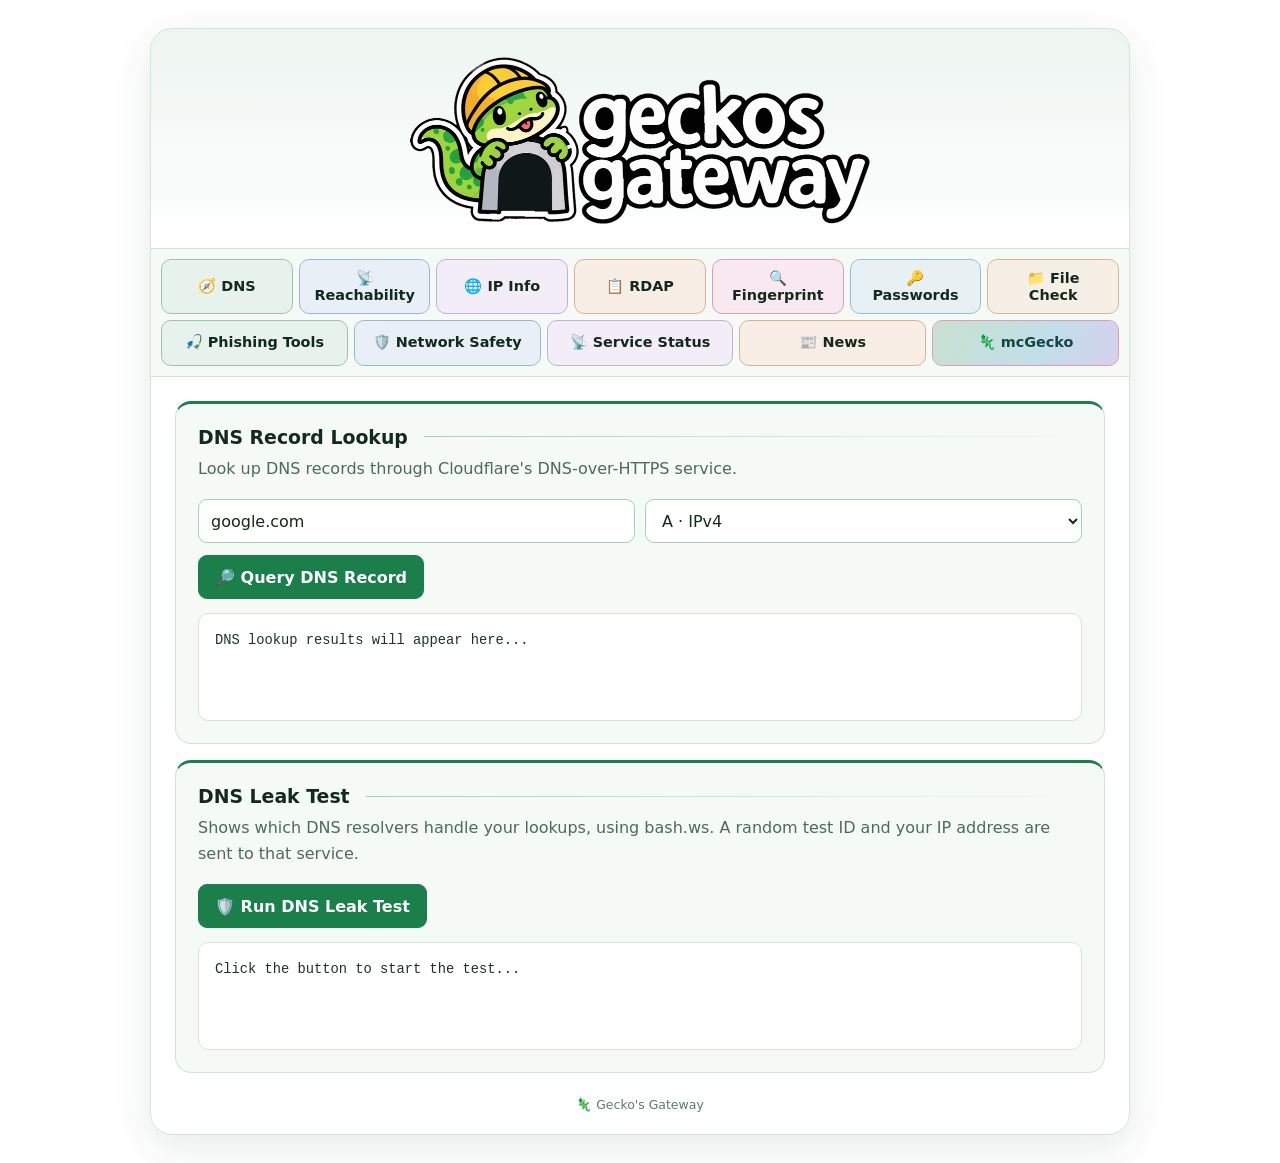
<file: index.html>
<!DOCTYPE html>
<html lang="en">
<head>
<meta charset="UTF-8">
<meta name="viewport" content="width=device-width, initial-scale=1.0">
<meta http-equiv="Content-Security-Policy" content="default-src 'none'; script-src 'self' https://cdnjs.cloudflare.com https://cdn.jsdelivr.net; style-src 'self'; img-src data:; connect-src 'self' https:; frame-src 'self' https://www.openstreetmap.org; object-src 'none'; base-uri 'none'; form-action 'none'; upgrade-insecure-requests">
<meta name="referrer" content="no-referrer">
<meta http-equiv="Permissions-Policy" content="camera=(), microphone=(), geolocation=(), payment=(), usb=(), accelerometer=(), gyroscope=(), magnetometer=()">
<meta name="description" content="Gecko's Gateway: DNS, network reachability, IP, RDAP, fingerprint and password tools.">
<title>Gecko's Gateway</title>
<link rel="icon" href="data:image/svg+xml,<svg xmlns=%22http://www.w3.org/2000/svg%22 viewBox=%220 0 64 64%22><text y=%2252%22 font-size=%2252%22>🦎</text></svg>" type="image/svg+xml">
<link rel="stylesheet" href="styles.css">
</head>
<body>
<main class="container">
<header>
<h1 class="brand"><img class="logo" src="[data-uri]" alt="Gecko's Gateway"></h1>
</header>

<nav class="tab-header" aria-label="Gateway tools">
<button class="tab-btn" data-tab="dns-panel">🧭 DNS</button>
<button class="tab-btn" data-tab="reach-panel"><span class="tab-icon">📡</span> Reachability</button>
<button class="tab-btn" data-tab="ip-panel">🌐 IP Info</button>
<button class="tab-btn" data-tab="whois-panel">📋 RDAP</button>
<button class="tab-btn" data-tab="fp-panel">🔍 Fingerprint</button>
<button class="tab-btn" data-tab="pwd-panel">🔑 Passwords</button>
<button class="tab-btn" data-tab="file-panel">📁 File Check</button>
<button class="tab-btn" data-tab="phish-panel">🎣 Phishing Tools</button>
<button class="tab-btn" data-tab="network-panel">🛡️ Network Safety</button>
<button class="tab-btn" data-tab="status-panel">📡 Service Status</button>
<button class="tab-btn" data-tab="news-panel">📰 News</button>
<button class="tab-btn mcgecko-tab" data-tab="mcgecko-panel">🦎 mcGecko</button>
</nav>

<div class="tab-content">
<section id="dns-panel" class="tab-panel active">
<div class="section">
<h2>DNS Record Lookup</h2>
<p class="help-text">Look up DNS records through Cloudflare's DNS-over-HTTPS service.</p>
<div class="input-group">
<input type="text" id="domain-input" placeholder="e.g. google.com" value="google.com" autocomplete="off" aria-label="Domain name">
<select id="record-type" aria-label="DNS record type">
<option value="A">A · IPv4</option><option value="AAAA">AAAA · IPv6</option><option value="MX">MX · Mail</option>
<option value="TXT">TXT · Text / SPF</option><option value="NS">NS · Nameservers</option><option value="CNAME">CNAME · Alias</option><option value="CAA">CAA · Certificate Authorities</option><option value="SOA">SOA · Authority</option><option value="SRV">SRV · Services</option><option value="HTTPS">HTTPS · Service Binding</option><option value="DNSKEY">DNSKEY · DNSSEC</option><option value="DS">DS · DNSSEC Delegation</option>
</select>
</div>
<button class="action-btn" id="dns-btn">🔎 Query DNS Record</button>
<div id="dns-output" class="output-box" aria-live="polite">DNS lookup results will appear here...</div>
</div>

<div class="section">
<h2>DNS Leak Test</h2>
<p class="help-text">Shows which DNS resolvers handle your lookups, using bash.ws. A random test ID and your IP address are sent to that service.</p>
<button class="action-btn" id="leak-btn">🛡️ Run DNS Leak Test</button>
<div id="leak-output" class="output-box" aria-live="polite">Click the button to start the test...</div>
</div>
</section>

<section id="dns-domain-panel" class="tab-panel">
<div class="section">
<h2>🧩 DNS &amp; Domain Toolbox</h2>
<p class="help-text">Run a compact DNS/DNSSEC and email-domain posture check using Cloudflare DNS-over-HTTPS. Results are read in your browser.</p>
<div class="input-group"><input type="text" id="domain-suite-input" value="example.com" placeholder="example.com" autocomplete="off" aria-label="Domain for DNS and email checks"><input type="text" id="dkim-selector" placeholder="DKIM selector (optional)" autocomplete="off" aria-label="Optional DKIM selector"></div>
<button class="action-btn" id="domain-suite-btn">🧩 Check Domain Security</button>
<div id="domain-suite-output" class="output-box" aria-live="polite">Enter a domain and run the combined DNS, DNSSEC, SPF, DMARC, MX and optional DKIM check...</div>
</div>
<div class="section">
<h2>Email security notes</h2>
<p class="help-text"><strong>SPF</strong> and <strong>DMARC</strong> can be checked directly from DNS. <strong>DKIM</strong> needs the provider's selector, so this tool only checks it when you supply one. For a broader standards report, use Internet.nl's website/email tests.</p>
</div>
</section>

<section id="reach-panel" class="tab-panel">
<div class="section">
<h2>Network Reachability</h2>
<p class="help-text">Tests the URL from this browser, using the DNS, network path, TLS and filtering rules available to the current device. It does not use a server-side proxy.</p>
<div class="input-group">
<input type="url" id="reach-input" placeholder="e.g. https://example.com" value="https://example.com" autocomplete="off" spellcheck="false" aria-label="Website or URL to test">
</div>
<button class="action-btn" id="reach-btn">📡 Test Reachability</button>
<div id="reach-output" class="output-box" aria-live="polite">Enter a website or URL and run a test...</div>
</div>
</section>

<section id="audit-panel" class="tab-panel">
<div class="section">
<h2>🛡️ Website Security Audit</h2>
<p class="help-text">Launch several reputable passive scanners against a public website. Gecko's Gateway does not proxy or modify the target.</p>
<div class="input-group"><input type="url" id="audit-input" value="https://cobaltmoth0.github.io/GeckosGateway/" placeholder="https://example.com" autocomplete="off" spellcheck="false" aria-label="Website to audit"></div>
<button class="action-btn" id="audit-btn">🛡️ Build Security Audit Links</button>
<div id="audit-output" class="output-box" aria-live="polite">Enter a public website and build a set of security checks...</div>
</div>
<div class="section">
<h2>What these checks cover</h2>
<p class="help-text">TLS/certificate configuration, HTTP security headers, modern Internet standards, and remote malware/blacklist checks. A good score is useful evidence, not proof that an application is vulnerability-free.</p>
</div>
</section>

<section id="ip-panel" class="tab-panel">
<div class="section">
<h2>Public IP &amp; Geolocation</h2>
<p class="help-text">Look up any IP address, or check the public IP address seen from your current connection. Geolocation is approximate.</p>

<div class="ip-check-grid">
<div class="ip-check-card">
<h3>🔎 Look Up an IP Address</h3>
<p class="help-text">Use this for an IP you want to investigate. Reputation tools are available for manual lookups.</p>
<div class="input-group"><input type="text" id="ip-lookup-input" placeholder="e.g. 1.1.1.1 or 2606:4700:4700::1111" autocomplete="off" spellcheck="false" aria-label="IP address to look up"></div>
<button class="action-btn" id="ip-lookup-btn">🔎 Look Up IP</button>
</div>

<div class="ip-check-card">
<h3>🌐 Check My IP Address</h3>
<p class="help-text">Find the public IP address your current browser connection presents to the service.</p>
<button class="action-btn" id="my-ip-btn">🌐 Check My IP</button>
</div>
</div>

<div id="ip-output" class="output-box" aria-live="polite">Choose an IP lookup above...</div>
<div id="ip-map-container" class="map-container"><iframe id="ip-map" title="Approximate IP geolocation map" loading="lazy" referrerpolicy="no-referrer" sandbox="allow-scripts allow-same-origin"></iframe></div>
<div id="ip-intel-links" class="tool-grid" hidden>
<a class="secondary-btn tool-link" id="ip-arin-link" href="https://search.arin.net/rdap/" target="_blank" rel="noopener noreferrer">📋 ARIN RDAP ↗</a>
<a class="secondary-btn tool-link" id="ip-abuse-link" href="https://www.abuseipdb.com/" target="_blank" rel="noopener noreferrer">🛡️ AbuseIPDB ↗</a>
</div>
<p class="help-text small-note">Reputation links are shown only for manual IP lookups, not when using <strong>Check My IP</strong>.</p>
</div>
</section>

<section id="whois-panel" class="tab-panel">
<div class="section">
<h2>Domain Registration Data · RDAP</h2>
<p class="help-text">Registration dates, registrar, nameservers and status for a domain.</p>
<div class="input-group"><input type="text" id="whois-input" placeholder="e.g. wikipedia.org" value="github.com" autocomplete="off" aria-label="Domain name"></div>
<button class="action-btn" id="whois-btn">📋 Lookup Domain RDAP</button>
<div id="whois-output" class="output-box" aria-live="polite">Enter a domain above to query registration records...</div>
</div>
</section>

<section id="fp-panel" class="tab-panel">
<div class="section">
<h2>Device &amp; Browser Signals</h2>
<p class="help-text">Browser and device signals visible to JavaScript. Nothing is sent anywhere.</p>
<button class="action-btn" id="fp-btn">🔍 Generate Fingerprint</button>
<div id="fp-output" class="output-box">Click the button above to calculate browser identity signals...</div>
</div>
</section>

<section id="privacy-panel" class="tab-panel">
<div class="section">
<h2>🔒 Browser Privacy Check</h2>
<p class="help-text">Inspect privacy-relevant browser signals locally. Nothing from this panel is uploaded to Gecko's Gateway.</p>
<button class="action-btn" id="privacy-btn">🔒 Check Browser Privacy Signals</button>
<div id="privacy-output" class="output-box" aria-live="polite">Click the button to inspect browser privacy signals...</div>
</div>
<div class="section">
<h2>WebRTC exposure</h2>
<p class="help-text">This local check detects WebRTC support and candidate types without configuring an external STUN server. For a deeper public-IP leak test, use the external BrowserLeaks check.</p>
<button class="secondary-btn" id="webrtc-btn">📡 Check WebRTC Support</button>
<div id="webrtc-output" class="output-box" aria-live="polite">WebRTC results will appear here...</div>
<div class="tool-grid privacy-links">
<a class="action-btn tool-link" href="https://coveryourtracks.eff.org/" target="_blank" rel="noopener noreferrer">🕵️ EFF Cover Your Tracks ↗</a>
<a class="action-btn tool-link" href="https://browserleaks.com/webrtc" target="_blank" rel="noopener noreferrer">📡 BrowserLeaks WebRTC ↗</a>
</div>
</div>
</section>

<section id="file-panel" class="tab-panel">
<div class="section">
<h2>File Check</h2>
<p class="help-text">Calculates SHA-256/SHA-512 hashes and basic file metadata locally, plus a simple byte-entropy estimate. The file is never uploaded.</p>
<input type="file" id="file-input" aria-label="File to check">
<div id="file-output" class="output-box" aria-live="polite">Choose a file to calculate its SHA-256...</div>
</div>
</section>

<section id="phish-panel" class="tab-panel">
<div class="section">
<h2>Phishing &amp; Suspicious Link Toolkit</h2>
<p class="help-text">A no-API approach: the URL is analyzed locally first, then you can open established third-party scanners. Nothing is automatically submitted from Gecko's Gateway.</p>
<div class="input-group">
<input type="url" id="phish-input" placeholder="e.g. https://example.com/login" autocomplete="off" spellcheck="false" aria-label="URL to triage">
</div>
<div class="input-group phish-actions">
<button class="action-btn" id="phish-analyze-btn">🔎 Analyze Locally</button>
<button class="action-btn" id="phish-copy-btn" type="button">📋 Copy URL</button>
</div>
<div id="phish-output" class="output-box" aria-live="polite">Enter a URL to inspect its structure locally...</div>
</div>

<div class="section">
<h2>External Phishing Scanners</h2>
<p class="help-text">These open the service directly in a new tab. Paste the URL or domain there when prompted. Results come from the external provider, not Gecko's Gateway.</p>
<div class="input-group phish-tools">
<a class="action-btn tool-link" href="https://checkphish.bolster.ai/live-url-scan/" target="_blank" rel="noopener noreferrer">🛡️ CheckPhish URL Scanner ↗</a>
<a class="action-btn tool-link" href="https://dnstwist.it/" target="_blank" rel="noopener noreferrer">🔀 dnstwist ↗</a>
<a class="action-btn tool-link" href="https://www.phishtank.com/" target="_blank" rel="noopener noreferrer">🐟 PhishTank ↗</a>
<a class="action-btn tool-link" href="https://isitphishing.org/" target="_blank" rel="noopener noreferrer">🎣 IsItPhishing ↗</a>
</div>
<div class="input-group phish-tools">
<a class="action-btn tool-link" href="https://phish.ly/" target="_blank" rel="noopener noreferrer">📨 phish.ly ↗</a>
<a class="secondary-btn tool-link" href="https://analyzer.sublimesecurity.com/" target="_blank" rel="noopener noreferrer">📄 Sublime EML Analyzer ↗</a>
<a class="secondary-btn tool-link" href="https://eml-analyzer.herokuapp.com/" target="_blank" rel="noopener noreferrer">📄 EML Analyzer ↗</a>
<a class="secondary-btn tool-link" href="https://emailrep.io/" target="_blank" rel="noopener noreferrer">✉️ EmailRep ↗</a>
</div>
<p class="help-text small-note"><strong>Privacy:</strong> Don't submit passwords, private correspondence, confidential school/work data, or other sensitive information to third-party scanners. External services have their own retention and privacy policies.</p>
</div>
</section>

<section id="url-panel" class="tab-panel">
<div class="section">
<h2>🔗 URL Inspector</h2>
<p class="help-text">Parse a URL locally and flag structural indicators such as credentials, punycode, IP hosts, unusual ports, redirect parameters and long query strings.</p>
<div class="input-group"><input type="url" id="url-inspect-input" placeholder="https://example.com/path?next=..." autocomplete="off" spellcheck="false" aria-label="URL to inspect"></div>
<button class="action-btn" id="url-inspect-btn">🔗 Inspect URL</button>
<div id="url-inspect-output" class="output-box" aria-live="polite">Enter a URL to inspect it locally...</div>
</div>
<div class="section">
<h2>External reputation checks</h2>
<p class="help-text"><strong>Privacy warning:</strong> public reputation services may log or publish submitted indicators. Do not submit private tokens, password-reset links, personal data, or confidential URLs.</p>
<div class="tool-grid">
<a class="action-btn tool-link" id="url-vt-link" href="https://www.virustotal.com/" target="_blank" rel="noopener noreferrer">🛡️ VirusTotal URL ↗</a>
<a class="action-btn tool-link" id="urlscan-link" href="https://urlscan.io/" target="_blank" rel="noopener noreferrer">🔬 urlscan.io ↗</a>
</div>
</div>
</section>

<section id="network-panel" class="tab-panel">
<div class="section">
<h2>Network Safety &amp; Port Testing</h2>
<p class="help-text">Check how your own internet connection or authorized systems appear from the public internet. These tests are performed by the external services below; Gecko's Gateway does not run a port scan itself.</p>
<div class="tool-grid">
<a class="action-btn tool-link" href="https://www.grc.com/shieldsup" target="_blank" rel="noopener noreferrer">🛡️ GRC ShieldsUP! ↗</a>
<a class="action-btn tool-link" href="https://www.yougetsignal.com/tools/open-ports/" target="_blank" rel="noopener noreferrer">🔌 YouGetSignal Port Checker ↗</a>
<a class="action-btn tool-link" href="https://portchecker.co/" target="_blank" rel="noopener noreferrer">🔎 Port Checker ↗</a>
</div>
</div>
<div class="section">
<h2>What the results mean</h2>
<p class="help-text"><strong>Open</strong> means a service accepted an inbound connection. <strong>Closed</strong> means the host responded but no service accepted the connection. <strong>Stealth/filtered</strong> generally means probes were dropped or no response was received.</p>
<p class="help-text small-note"><strong>Use only on systems you own or have permission to test.</strong> For your home connection, these tools are useful for checking router/firewall exposure and unexpected internet-facing services.</p>
</div>
</section>

<section id="status-panel" class="tab-panel">
<div class="section">
<h2>Service Status &amp; Outage Check</h2>
<p class="help-text">Use Downdetector's live user-report data to see whether a website, app, ISP, or online service may be experiencing a broader outage.</p>
<div class="status-card">
<div class="status-card-icon">📡</div>
<div>
<strong>Downdetector</strong>
<p class="help-text">Search for the service you're having trouble with, then compare the current report volume with its normal baseline.</p>
</div>
</div>
<a class="action-btn external-wide-link" href="https://downdetector.com/" target="_blank" rel="noopener noreferrer">📡 Open Downdetector ↗</a>
<p class="help-text small-note">Tip: If a service looks normal there but you still cannot connect, the problem may be local to your device, DNS, ISP, firewall, or network path. Gecko's Gateway's Reachability tab can help with the next step.</p>
</div>
</section>

<section id="news-panel" class="tab-panel">
<div class="section">
<h2>News</h2>
<p class="help-text">Headlines from public APIs. Links open in a new tab.</p>
<div class="input-group">
<select id="news-source" aria-label="News source">
<option value="hn-top">Hacker News · Top stories</option>
<option value="hn-sec">Hacker News · Security stories (past week)</option>
<option value="ghsa">GitHub · Newest security advisories</option>
<option value="malwaretips">MalwareTips · Security News</option>
<option value="bleeping">BleepingComputer · Security News</option>
<option value="securityweek">SecurityWeek · Cybersecurity</option>
<option value="therecord">The Record · Cybersecurity</option>
<option value="cisa">CISA · Cybersecurity Advisories</option>
<option value="krebs">Krebs on Security · Security News</option>
<option value="darkreading">Dark Reading · Cybersecurity</option>
<option value="theregister">The Register · Security</option>
<option value="infosecurity">Infosecurity Magazine · News</option>
<option value="malwarebytes">Malwarebytes Labs · Threat Research</option>
<option value="sophos">Sophos · Security Operations</option>
<option value="securelist">Securelist · Threat Research</option>
</select>
<button class="action-btn" id="news-btn">🔄 Refresh</button>
</div>
<div id="news-list" class="output-box" aria-live="polite">Open this tab or press Refresh to load headlines...</div>
</div>
</section>

<section id="mcgecko-panel" class="tab-panel">
<div class="section mcgecko-section">
<iframe id="mcgecko-frame" title="Gecko.EXE game" src="mcgecko-game.html" loading="eager" allow="webgl; fullscreen"></iframe>
</div>
</section>

<section id="pwd-panel" class="tab-panel">
<div class="section">
<h2>Secure Password &amp; Passphrase Generator</h2>
<p class="help-text">Generated locally with the Web Crypto API. Nothing leaves your browser.</p>
<div class="password-display-wrapper">
<div id="pwd-result" class="password-display" aria-live="polite">Click Generate below...</div>
<button class="secondary-btn copy-btn" id="copy-btn">Copy 📋</button>
</div>
<div class="strength-meter">
<div class="strength-label"><span>Estimated strength: <strong id="strength-text">-</strong></span><span id="entropy-bits">0 bits</span></div>
<div class="strength-bar-bg"><div id="strength-bar" class="strength-bar-fill"></div></div>
</div>

<div class="controls-grid">
<div class="control-item"><label for="pwd-mode">Generation Mode</label>
<select id="pwd-mode"><option value="characters">Random Characters</option><option value="passphrase">Memorable Passphrase · Words</option></select></div>
<div class="control-item mode-char-option"><label for="pwd-length">Length: <span id="pwd-len-val" class="range-val">20</span></label>
<input type="range" id="pwd-length" min="6" max="128" value="20"></div>
<div class="control-item mode-word-option" hidden><label for="pwd-word-count">Word Count: <span id="pwd-words-val" class="range-val">6</span></label>
<input type="range" id="pwd-word-count" min="3" max="12" value="6"></div>
<div class="control-item mode-char-option"><label for="pwd-case-style">Formatting Style</label>
<select id="pwd-case-style"><option value="default">Standard / Default</option><option value="lowercase">all lowercase</option><option value="uppercase">ALL UPPERCASE</option><option value="alternating">aLtErNaTiNg CaSe</option><option value="leetspeak">L33tSp34k</option></select></div>
<div class="control-item mode-word-option" hidden><label for="pwd-word-case">Word Capitalization Style</label>
<select id="pwd-word-case"><option value="title">Title Case</option><option value="upper">UPPERCASE</option><option value="lower">lowercase</option><option value="alternating-words">Alternating Words</option><option value="random-words">Random Upper/Lower</option><option value="random-letters">Random Letter Case</option></select></div>
</div>

<div class="controls-grid mode-word-option" hidden>
<div class="control-item"><label for="pwd-word-numbers">Number Insertion Mode</label>
<select id="pwd-word-numbers"><option value="none">No Extra Numbers</option><option value="after-each-1" selected>1 Digit After Each Word</option><option value="after-each-2">2 Digits After Each Word</option><option value="end-1">1 Digit at End</option><option value="end-2">2 Digits at End</option><option value="end-4">4 Digits / PIN at End</option></select></div>
<div class="control-item"><label for="pwd-word-symbols">Symbol Insertion Mode</label>
<select id="pwd-word-symbols"><option value="none">None</option><option value="symbol-after-each">Random Symbol After Each Word</option><option value="symbol-end">Random Symbol at End</option></select></div>
</div>

<div class="controls-grid">
<div class="control-item mode-word-option" hidden><label for="pwd-separator">Word Separator</label>
<select id="pwd-separator"><option value="-">Hyphen</option><option value="_">Underscore</option><option value=".">Period</option><option value=" ">Space</option><option value="@">At Sign</option><option value="#">Hash</option><option value="custom">Custom</option></select></div>
<div class="control-item" id="custom-sep-container" hidden><label for="pwd-custom-sep">Custom Separator Text</label><input type="text" id="pwd-custom-sep" value="+"></div>
<div class="control-item"><label for="pwd-prefix">Optional Prefix</label><input type="text" id="pwd-prefix" placeholder="e.g. App1!"></div>
<div class="control-item"><label for="pwd-suffix">Optional Suffix</label><input type="text" id="pwd-suffix" placeholder="e.g. #2026"></div>
</div>

<div class="controls-grid mode-char-option">
<div class="control-item wide"><label>Included Character Sets</label>
<div class="checkbox-group">
<label class="checkbox-label"><input type="checkbox" id="inc-uppercase" checked> Uppercase</label>
<label class="checkbox-label"><input type="checkbox" id="inc-lowercase" checked> Lowercase</label>
<label class="checkbox-label"><input type="checkbox" id="inc-numbers" checked> Numbers</label>
<label class="checkbox-label"><input type="checkbox" id="inc-symbols" checked> Symbols</label>
</div></div>
</div>

<div class="controls-grid mode-char-option">
<div class="control-item"><label for="pwd-custom-include">Extra Allowed Characters</label><input type="text" id="pwd-custom-include" placeholder="e.g. ~`^"></div>
<div class="control-item"><label for="pwd-custom-exclude">Exclude Characters</label><input type="text" id="pwd-custom-exclude" placeholder="e.g. ' &quot; \ ; /"></div>
</div>

<div class="controls-grid">
<div class="control-item wide"><label>Security &amp; Structure Rules</label>
<div class="checkbox-group">
<label class="checkbox-label"><input type="checkbox" id="exc-similar"> Exclude Similar Characters (1, l, I, 0, O)</label>
<label class="checkbox-label mode-char-option"><input type="checkbox" id="enforce-all-sets" checked> Guarantee 1+ character from each selected set</label>
<label class="checkbox-label mode-char-option"><input type="checkbox" id="no-repeat-adjacent"> Prevent adjacent repeated characters</label>
</div></div>
</div>

<button class="action-btn" id="gen-btn">⚡ Generate New Password</button>
</div>
</section>
</div>

<footer>🦎 Gecko's Gateway</footer>
</main>

<script src="app.js" defer></script>
</body>
</html>
</file>
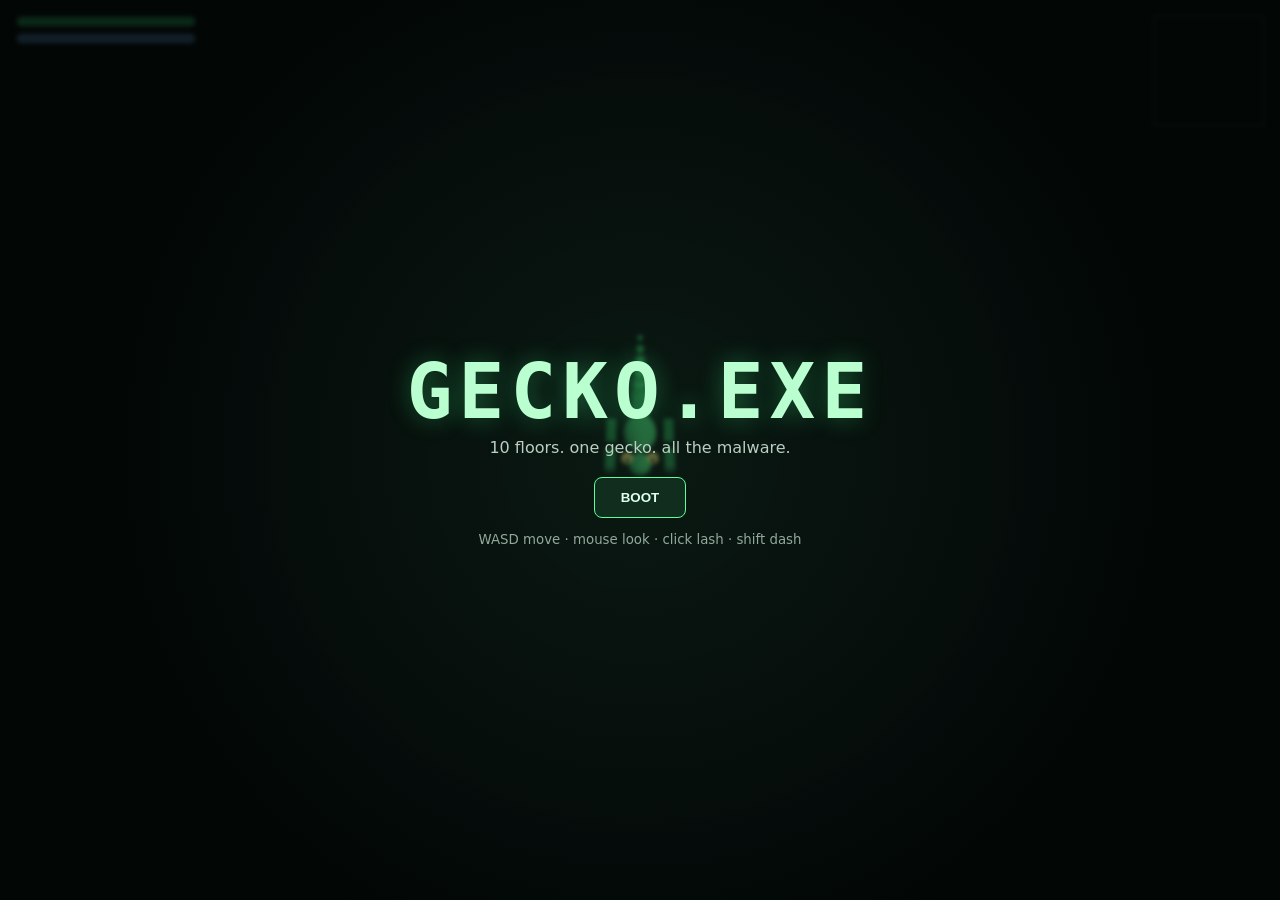
<file: mcgecko-game.html>
<!DOCTYPE html>
<html lang="en">
<head>
<meta charset="UTF-8">
<meta name="viewport" content="width=device-width,initial-scale=1.0">
<meta http-equiv="Content-Security-Policy" content="default-src 'self'; script-src 'self'; style-src 'self' 'unsafe-inline'; img-src 'self' data:; connect-src 'self'; object-src 'none'; base-uri 'none'; form-action 'none';">
<title>GECKO.EXE</title>
<style>
html,body{margin:0;width:100%;height:100%;overflow:hidden;background:#05090a;color:#dfffe9;font-family:system-ui,sans-serif}
#mcgecko-game-root{position:relative;width:100%;height:100%;overflow:hidden;background:#05090a}
#mcgecko-game-root>canvas:first-child{position:absolute;inset:0;width:100%!important;height:100%!important}
#hud{position:absolute;left:16px;top:16px;z-index:5;pointer-events:none}
#bars{display:flex;flex-direction:column;gap:6px;width:180px}
.bar{height:9px;background:#18251f;border:1px solid #3a5648;border-radius:99px;overflow:hidden}
#hp,#sh{height:100%;width:100%;background:#3dff8a}
#sh{background:#75b7ff}
#info{margin-top:8px;font:700 12px/1.3 ui-monospace,monospace;text-shadow:0 1px 3px #000}
#chips{margin-top:4px;font:11px/1.3 ui-monospace,monospace}
#mm{position:absolute;right:16px;top:16px;width:108px;height:108px;z-index:5;border:1px solid #527060;background:#08100caa}
#toast{position:absolute;left:50%;top:18%;transform:translateX(-50%);z-index:6;font-weight:800;letter-spacing:.08em;text-shadow:0 2px 8px #000;pointer-events:none}
#ov{position:absolute;inset:0;z-index:10;display:flex;flex-direction:column;align-items:center;justify-content:center;text-align:center;background:radial-gradient(circle,#10251a99,#020605dd 70%);backdrop-filter:blur(2px)}
#ov h1{margin:0 0 8px;font:900 clamp(38px,7vw,76px)/1 monospace;letter-spacing:.08em;color:#baffcf;text-shadow:0 0 24px #3dff8a55}
#ov p{margin:0 0 20px;color:#b8cfc1}
#ov button{padding:12px 26px;border:1px solid #5cff9b;border-radius:8px;background:#102d1d;color:#dffff0;font-weight:800;cursor:pointer}
#ov small{margin-top:14px;color:#91aa9b}
</style>
</head>
<body>
<div id="mcgecko-game-root">
<div id="hud"><div id="bars"><div class="bar"><div id="hp"></div></div><div class="bar"><div id="sh"></div></div></div><div id="info"></div><div id="chips"></div></div>
<canvas id="mm" width="108" height="108"></canvas><div id="toast"></div>
<div id="ov"><h1 id="t">GECKO.EXE</h1><p id="sub">10 floors. one gecko. all the malware.</p><button id="go">BOOT</button><small>WASD move · mouse look · click lash · shift dash</small></div>
</div>
<script src="vendor/three.min.js"></script>
<script src="mcgecko.js"></script>
</body>
</html>
</file>
<file: styles.css>
:root{--bg:#fff;--surface:#f5faf7;--surface-3:#e3f1e8;--border:#d3e5da;--border-strong:#a8cfb7;--text:#14291d;--muted:#4d6a5a;--green:#1b7f4b;--green-bright:#146c3d;--blue:#1a62b0;--amber:#8a6000;--red:#c0392b;--radius:16px}
*{box-sizing:border-box}
[hidden]{display:none!important}
html{scroll-behavior:smooth}
body{min-height:100vh;margin:0;padding:28px 16px;color:var(--text);background:var(--bg);font-family:Inter,ui-sans-serif,system-ui,-apple-system,"Segoe UI",sans-serif}
button,input,select{font:inherit}
.container{width:min(100%,980px);margin:0 auto;overflow:hidden;background:#fff;border:1px solid var(--border);border-radius:22px;box-shadow:0 12px 40px rgba(20,60,35,.1)}
header{padding:28px 28px 24px;text-align:center;border-bottom:1px solid var(--border);background:linear-gradient(180deg,rgba(27,127,75,.08),rgba(27,127,75,0))}
.brand{margin:0}
.logo{display:block;width:min(100%,460px);height:auto;margin:0 auto}
.tab-header{display:flex;flex-wrap:wrap;gap:6px;padding:10px;border-bottom:1px solid var(--border);background:var(--surface)}
.tab-btn{flex:1 1 130px;min-height:46px;padding:10px 14px;border:1px solid color-mix(in srgb,var(--tab) 45%,#fff);border-radius:10px;color:var(--text);background:color-mix(in srgb,var(--tab) 10%,#fff);cursor:pointer;font-weight:700;font-size:.9rem;transition:.18s ease}
.tab-btn:hover{background:color-mix(in srgb,var(--tab) 22%,#fff)}
.tab-btn.active{color:#fff;background:var(--tab);border-color:var(--tab)}
.tab-btn:nth-child(7n+1){--tab:#1b7f4b}
.tab-btn:nth-child(7n+2){--tab:#1a62b0}
.tab-btn:nth-child(7n+3){--tab:#7b4bb3}
.tab-btn:nth-child(7n+4){--tab:#b45309}
.tab-btn:nth-child(7n+5){--tab:#b3265f}
.tab-btn:nth-child(7n+6){--tab:#0e7490}
.tab-btn:nth-child(7n+7){--tab:#a16207}
.tab-content{padding:24px}
.tab-panel{display:none}
.tab-panel.active{display:block}
.section{padding:22px;background:var(--surface);border:1px solid var(--border);border-top:3px solid var(--accent,var(--green));border-radius:var(--radius)}
.section+.section{margin-top:16px}
.section h2{display:flex;align-items:center;gap:8px;margin:0 0 8px;font-size:1.18rem}
.section h2::after{content:"";flex:1;height:1px;margin-left:8px;background:linear-gradient(90deg,var(--border-strong),transparent)}
.help-text{margin:0 0 18px;color:var(--muted);line-height:1.6}
.input-group{display:flex;gap:10px;margin-bottom:12px}
input,select{width:100%;min-height:44px;padding:10px 12px;color:var(--text);background:#fff;border:1px solid var(--border-strong);border-radius:9px;outline:none;transition:border-color .18s,box-shadow .18s}
input::placeholder{color:#7b9486}
input:focus,select:focus,button:focus-visible{border-color:var(--green);box-shadow:0 0 0 3px rgba(27,127,75,.2)}
button:focus-visible{outline:2px solid var(--green);outline-offset:2px}
select{cursor:pointer}
.action-btn,.secondary-btn{min-height:44px;padding:10px 16px;border-radius:9px;cursor:pointer;font-weight:800;transition:transform .12s,filter .18s,background .18s}
.action-btn{border:1px solid var(--accent,var(--green));color:#fff;background:var(--accent,var(--green))}
.action-btn:hover:not(:disabled){filter:brightness(1.1);transform:translateY(-1px)}
.action-btn:disabled{opacity:.6;cursor:wait}
.secondary-btn{border:1px solid var(--border-strong);color:var(--text);background:var(--surface-3)}
.secondary-btn:hover{background:#cfe7d9}
.output-box{min-height:108px;margin-top:14px;padding:16px;overflow-x:auto;white-space:pre-wrap;overflow-wrap:anywhere;color:#1b3326;background:#fff;border:1px solid var(--border);border-radius:10px;font-family:"SFMono-Regular",Consolas,"Liberation Mono",monospace;font-size:.86rem;line-height:1.65}
.highlight{color:var(--green-bright);font-weight:750}
.map-container{display:none;margin-top:14px;overflow:hidden;border:1px solid var(--border);border-radius:12px}
#ip-map{display:block;width:100%;height:350px;border:0}
.map-link{color:var(--blue)}
.password-display-wrapper{display:flex;gap:10px;margin-bottom:16px}
.password-display{flex:1;min-height:48px;padding:13px 14px;overflow-wrap:anywhere;color:var(--green-bright);background:#fff;border:1px solid var(--border-strong);border-radius:9px;font-family:"SFMono-Regular",Consolas,monospace}
.copy-btn{flex:0 0 auto}
.strength-meter{margin-bottom:20px}
.strength-label{display:flex;justify-content:space-between;gap:12px;margin-bottom:7px;color:var(--muted);font-size:.88rem}
.strength-bar-bg{width:100%;height:9px;overflow:hidden;background:#dfece4;border-radius:999px}
.strength-bar-fill{width:0;height:100%;background:var(--green);border-radius:inherit;transition:width .2s,background .2s}
.controls-grid{display:grid;grid-template-columns:repeat(2,minmax(0,1fr));gap:14px;margin-bottom:14px}
.control-item{display:flex;flex-direction:column;gap:7px}
.control-item label{color:#2a4636;font-weight:700;font-size:.88rem}
.range-val{color:var(--green-bright)}
input[type=range]{min-height:auto;padding:0;accent-color:var(--green)}
.checkbox-group{display:flex;flex-wrap:wrap;gap:10px 18px}
.control-item .checkbox-label{display:flex;flex-direction:row;align-items:center;gap:7px;color:var(--muted);font-weight:500}
.checkbox-label input{width:auto;min-height:auto}
.wide{grid-column:1/-1}
footer{padding:0 24px 22px;color:#5f7a6b;text-align:center;font-size:.78rem}
@media(max-width:720px){
body{padding:10px}header{padding:22px 16px 18px}.tab-content{padding:14px}.section{padding:17px}
.tab-btn{flex:1 1 calc(50% - 6px);padding-inline:10px}
.input-group,.password-display-wrapper{flex-direction:column}
.controls-grid{grid-template-columns:1fr}
.copy-btn{width:100%}#ip-map{height:280px}}
@media(prefers-reduced-motion:reduce){*{transition:none!important;scroll-behavior:auto!important}}

.map-container.visible{display:block}
.clipboard-copy-field{position:fixed;opacity:0}
.container.accent-1{--accent:#1b7f4b}
.container.accent-2{--accent:#1a62b0}
.container.accent-3{--accent:#7b4bb3}
.container.accent-4{--accent:#b45309}
.container.accent-5{--accent:#b3265f}
.container.accent-6{--accent:#0e7490}
.container.accent-7{--accent:#a16207}
.strength-red{color:var(--red)!important}.strength-amber{color:var(--amber)!important}.strength-blue{color:var(--blue)!important}.strength-green{color:var(--green)!important}
.strength-bar-fill.strength-0{width:0%}
.strength-bar-fill.strength-5{width:5%}
.strength-bar-fill.strength-10{width:10%}
.strength-bar-fill.strength-15{width:15%}
.strength-bar-fill.strength-20{width:20%}
.strength-bar-fill.strength-25{width:25%}
.strength-bar-fill.strength-30{width:30%}
.strength-bar-fill.strength-35{width:35%}
.strength-bar-fill.strength-40{width:40%}
.strength-bar-fill.strength-45{width:45%}
.strength-bar-fill.strength-50{width:50%}
.strength-bar-fill.strength-55{width:55%}
.strength-bar-fill.strength-60{width:60%}
.strength-bar-fill.strength-65{width:65%}
.strength-bar-fill.strength-70{width:70%}
.strength-bar-fill.strength-75{width:75%}
.strength-bar-fill.strength-80{width:80%}
.strength-bar-fill.strength-85{width:85%}
.strength-bar-fill.strength-90{width:90%}
.strength-bar-fill.strength-95{width:95%}
.strength-bar-fill.strength-100{width:100%}
.strength-bar-fill.strength-red{background-color:var(--red)}
.strength-bar-fill.strength-amber{background-color:var(--amber)}
.strength-bar-fill.strength-blue{background-color:var(--blue)}
.strength-bar-fill.strength-green{background-color:var(--green)}

/* Reachability result states */
.reach-success {
  border: 1px solid rgba(34, 197, 94, 0.65);
  box-shadow: 0 0 0 1px rgba(34, 197, 94, 0.12);
}
.reach-success .value,
.reach-success {
  color: #22c55e;
}
.reach-failure {
  border: 1px solid rgba(239, 68, 68, 0.65);
  box-shadow: 0 0 0 1px rgba(239, 68, 68, 0.12);
}
.reach-failure .value,
.reach-failure {
  color: #ef4444;
}


.tool-link{
  display:inline-flex;
  align-items:center;
  justify-content:center;
  flex:1 1 180px;
  min-width:0;
  text-decoration:none;
  text-align:center;
}
.small-note{font-size:.82rem;margin-top:10px}

/* Consistent tool/news controls */
.action-btn,.secondary-btn,.tool-link{box-sizing:border-box;min-height:44px;border-radius:9px;font-weight:700;transition:transform .18s,filter .18s,background .18s,border-color .18s;}
.action-btn,.tool-link.action-btn{background:var(--green);border-color:var(--green);color:#fff;}
.action-btn:hover:not(:disabled),.tool-link.action-btn:hover{filter:brightness(1.08);transform:translateY(-1px);}
.secondary-btn{background:#fff;border-color:var(--green);color:var(--green);}
.secondary-btn:hover{background:#eef8f1;border-color:var(--green);}
.phish-actions,.phish-tools{display:flex;gap:10px;flex-wrap:wrap;}
.phish-actions .action-btn,.phish-actions .secondary-btn{flex:1 1 180px;}
.phish-tools .tool-link{flex:1 1 220px;}
#news-list a{display:inline-flex;align-items:center;gap:6px;margin:5px 0;padding:8px 11px;border:1px solid var(--border);border-radius:8px;background:#f7fbf8;color:var(--green);font-weight:700;text-decoration:none;}
#news-list a:hover{background:#eef8f1;border-color:var(--green);text-decoration:none;}

/* Unified phishing resource buttons */
.phish-tools{align-items:stretch}
.phish-tools .tool-link{
  flex:1 1 210px;
  min-height:46px;
  padding:11px 15px;
  border:1px solid var(--green);
  border-radius:10px;
  background:#fff;
  color:var(--green);
  box-shadow:0 1px 2px rgba(20,60,35,.05);
}
.phish-tools .tool-link:hover{
  background:var(--green);
  border-color:var(--green);
  color:#fff;
  filter:none;
  transform:translateY(-1px);
}
.phish-tools .tool-link:focus-visible{
  outline:2px solid var(--green);
  outline-offset:2px;
}
#news-list{
  white-space:normal;
  font-family:inherit;
}
.news-item{
  padding:13px 0;
  border-bottom:1px solid var(--border);
}
.news-item:last-child{border-bottom:0}
.news-item .news-title{
  display:block;
  margin:0 0 5px;
  padding:0;
  border:0;
  background:none;
  color:var(--text);
  font-weight:800;
  line-height:1.4;
}
.news-item .news-title:hover{
  background:none;
  color:var(--green);
  text-decoration:underline;
}
.news-meta{
  color:var(--muted);
  font-size:.8rem;
}
.news-discuss{
  display:inline-block;
  margin-top:6px;
  color:var(--blue);
  font-size:.82rem;
  font-weight:700;
  text-decoration:none;
}
.news-discuss:hover{text-decoration:underline}
.news-error{
  padding:12px;
  border:1px solid #e8c9c9;
  border-radius:10px;
  background:#fff7f7;
  color:#7a2929;
}

.tool-grid{display:grid;grid-template-columns:repeat(auto-fit,minmax(220px,1fr));gap:10px;margin-top:14px}
.tool-grid .tool-link{display:flex;align-items:center;justify-content:center;text-align:center;text-decoration:none}
.external-wide-link{display:flex;justify-content:center;align-items:center;text-decoration:none;margin-top:14px}
.status-card{display:flex;gap:14px;align-items:flex-start;padding:16px;border:1px solid var(--border);border-radius:12px;background:var(--surface-2);margin-top:14px}
.status-card-icon{font-size:1.8rem;line-height:1}
.status-card p{margin:5px 0 0}

/* Expanded toolbox */
.audit-summary{padding:12px 14px;margin-bottom:12px;border:1px solid var(--border);border-radius:10px;background:var(--surface)}
.audit-links{margin-top:0}
.phish-actions,.phish-tools{display:flex;flex-wrap:wrap}
.phish-actions .action-btn,.phish-tools .tool-link{flex:1 1 180px}
.tool-grid{display:grid;grid-template-columns:repeat(auto-fit,minmax(220px,1fr));gap:10px;margin-top:14px}
.tool-grid .tool-link{display:flex;align-items:center;justify-content:center;text-align:center}
.privacy-links{margin-top:14px}

.ip-check-grid{display:grid;grid-template-columns:repeat(2,minmax(0,1fr));gap:12px;margin:14px 0}
.ip-check-card{padding:16px;border:1px solid var(--border);border-radius:12px;background:var(--surface-2)}
.ip-check-card h3{margin:0 0 6px}
.ip-check-card .help-text{margin-bottom:12px}
.ip-check-card .action-btn{width:100%}
@media(max-width:720px){.ip-check-grid{grid-template-columns:1fr}}

/* mcGecko */
.mcgecko-tab{position:relative;overflow:hidden}
.mcgecko-tab::after{
  content:"";
  position:absolute;inset:0;pointer-events:none;
  background:linear-gradient(120deg,#22c55e,#06b6d4,#8b5cf6,#f59e0b,#ec4899,#22c55e);
  background-size:300% 300%;
  opacity:.22;
  animation:mcgeckoHue 7s ease-in-out infinite;
}
.mcgecko-tab>*{position:relative;z-index:1}
@keyframes mcgeckoHue{0%,100%{background-position:0% 50%}50%{background-position:100% 50%}}
.mcgecko-wrap{display:flex;flex-direction:column;align-items:center}
.mcgecko-hud{
  width:min(100%,560px);display:grid;grid-template-columns:repeat(4,1fr);
  gap:8px;margin:4px 0 10px
}
.mcgecko-hud span{
  padding:8px 6px;text-align:center;border:1px solid var(--border);
  border-radius:9px;background:#fff;font-size:.82rem
}
#mcgecko-canvas{
  display:block;width:min(100%,560px);height:auto;max-width:560px;
  border:3px solid var(--green);border-radius:14px;background:#07120c;
  image-rendering:auto;box-shadow:0 8px 24px rgba(20,60,35,.14)
}
.mcgecko-controls{display:flex;gap:10px;width:min(100%,560px);margin-top:12px}
.mcgecko-controls button{flex:1}
.mcgecko-status{
  width:min(100%,560px);margin:10px 0 0;padding:10px 12px;text-align:center;
  border:1px solid var(--border);border-radius:9px;background:#fff;font-weight:700
}
@media(max-width:520px){
  .mcgecko-hud{grid-template-columns:repeat(2,1fr)}
  .mcgecko-controls{flex-direction:column}
}
@media(prefers-reduced-motion:reduce){
  .mcgecko-tab::after{animation:none}
}

/* mcGecko in-game HUD */
.mcgecko-game-shell{position:relative;width:min(100%,560px)}
.mcgecko-game-hud{
  position:absolute;left:8px;right:8px;top:8px;z-index:3;
  display:grid;grid-template-columns:repeat(4,1fr);gap:6px;pointer-events:none
}
.mcgecko-game-hud .game-stat{
  padding:6px 7px;text-align:center;border:1px solid rgba(255,255,255,.28);
  border-radius:8px;background:rgba(3,12,8,.82);color:#fff;
  font-size:.76rem;text-shadow:0 1px 2px #000;backdrop-filter:blur(3px)
}
.mcgecko-game-hud .game-stat strong{display:block;font-size:.9rem;color:#b8ffd0}
.mcgecko-game-hud .game-power strong{color:#bdefff}
@media(max-width:520px){
  .mcgecko-game-hud{grid-template-columns:repeat(2,1fr)}
}


/* GECKO.EXE game viewport */
.mcgecko-section{padding:0!important;overflow:hidden}.mcgecko-section #mcgecko-game-root{position:relative;width:100%;height:min(78vh,760px);min-height:520px;background:#05090a;overflow:hidden;border-radius:14px}.mcgecko-section #mcgecko-game-root>canvas:first-child{position:absolute;inset:0;width:100%!important;height:100%!important}.mcgecko-section #hud{position:absolute;inset:0;pointer-events:none;padding:12px 16px;z-index:4;color:#c9f7d4;font:14px ui-monospace,Menlo,Consolas,monospace}.mcgecko-section #bars{width:220px}.mcgecko-section .bar{height:10px;background:#12201a;border:1px solid #1f3a2c;margin-bottom:4px}.mcgecko-section #hp{height:100%;background:#3dff8a;width:100%}.mcgecko-section #sh{height:100%;background:#4aa8ff;width:0}.mcgecko-section #info{margin:6px 0;letter-spacing:.08em}.mcgecko-section #chips{display:flex;flex-wrap:wrap;gap:4px;max-width:360px}.mcgecko-section #chips .chip{padding:1px 6px;border:1px solid;font-size:11px}.mcgecko-section #mm{position:absolute;right:16px;top:12px;opacity:.85;z-index:5}.mcgecko-section #toast{position:absolute;left:50%;bottom:9%;transform:translateX(-50%);font-size:18px;letter-spacing:.1em;text-shadow:0 0 12px currentColor;opacity:0;transition:opacity .3s;z-index:6}.mcgecko-section #ov{position:absolute;inset:0;display:flex;flex-direction:column;align-items:center;justify-content:center;gap:14px;background:rgba(3,8,6,.88);z-index:10;color:#c9f7d4;font:14px ui-monospace,Menlo,Consolas,monospace}.mcgecko-section #ov h1{margin:0;font-size:clamp(32px,6vw,56px);letter-spacing:.2em;color:#3dff8a;text-shadow:0 0 24px #3dff8a}.mcgecko-section #ov p{margin:0;opacity:.8}.mcgecko-section #ov button{font:inherit;background:none;color:#3dff8a;border:1px solid #3dff8a;padding:10px 28px;cursor:pointer;letter-spacing:.2em}.mcgecko-section #ov button:hover{background:#3dff8a;color:#031008}.mcgecko-section #ov small{opacity:.5}@media(max-width:700px){.mcgecko-section #mcgecko-game-root{min-height:460px;height:70vh}.mcgecko-section #bars{width:170px}}
/* mcGecko runs in an isolated local game document so the original Three.js game cannot collide with Gateway globals. */
.mcgecko-section{padding:0!important;overflow:hidden}
#mcgecko-frame{display:block;width:100%;height:min(78vh,760px);min-height:520px;border:0;border-radius:14px;background:#05090a;overflow:hidden}
</file>
